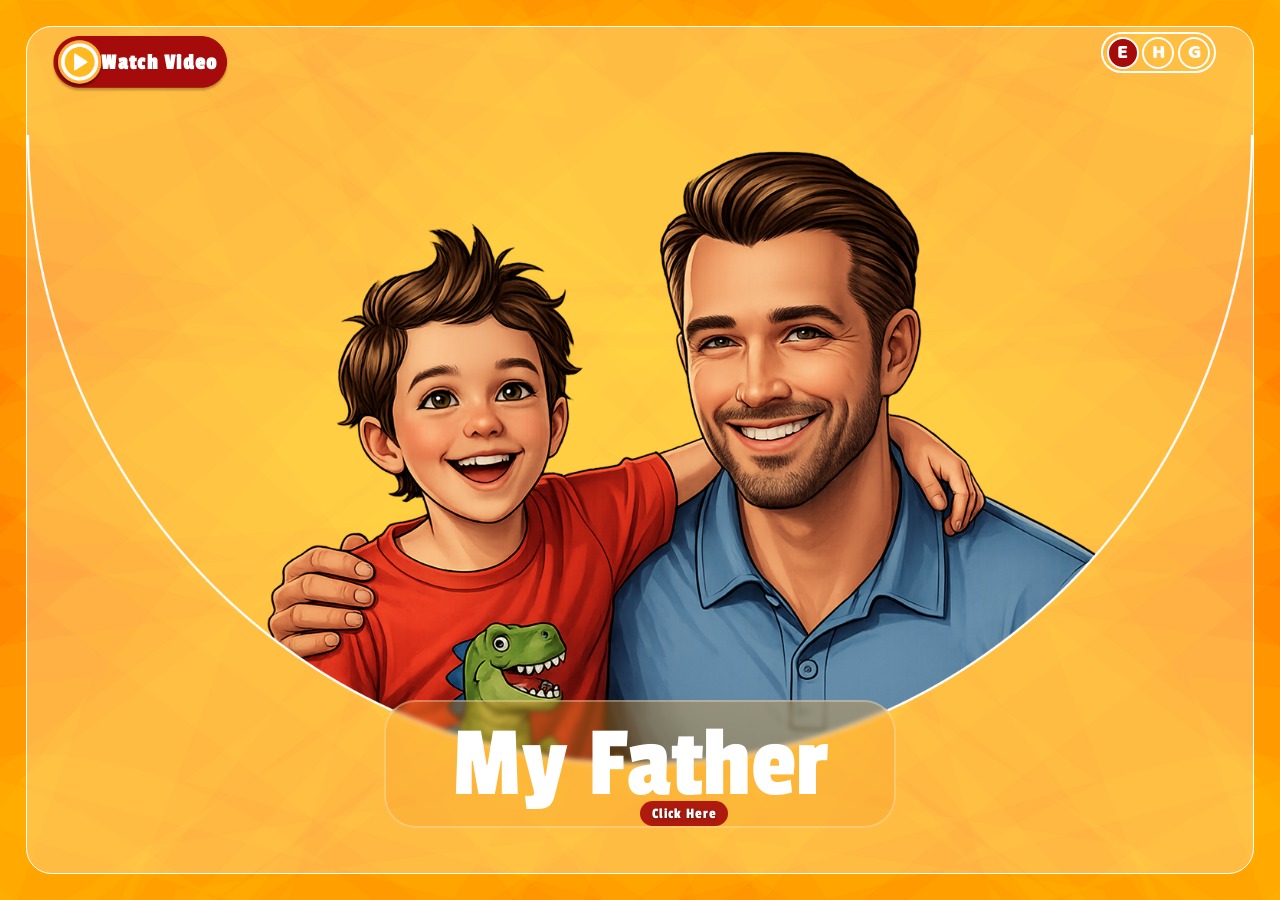
<file: index.html>
<!doctype html>
<html lang="en">

<head>
  <meta charset="UTF-8" />
  <meta name="viewport" content="width=device-width, initial-scale=1.0" />
  <title data-lang-key="title"></title>

  <link rel="stylesheet" href="./assets/css/style.css" />

  <link rel="stylesheet" href="./assets/fontawesome/css/fontawesome.min.css" />
  <link rel="stylesheet" href="./assets/fontawesome/css/solid.min.css" />

  <style>
    body {
      overflow: hidden;
    }

    .page-content {
      width: 100%;
      height: 100%;
      transition:
        filter 0.4s ease,
        transform 0.4s ease;
    }

    body.video-open .page-content {
      filter: blur(0.45vw);
      pointer-events: none;
      user-select: none;
    }

    .video-btn {
      position: fixed;
      top: 2.5vw;
      left: 4%;
      z-index: 1000;
    }

    .start-video-btn {
      border: none;
      background-color: transparent;
      background-image: url("./assets/images/watch.png");
      background-position: center;
      background-repeat: no-repeat;
      background-size: contain;
      display: flex;
      align-items: center;
      justify-content: space-between;
      cursor: pointer;
      width: 14vw;
      height: 5vw;
      transition:
        transform 0.25s ease,
        background 0.25s ease,
        box-shadow 0.25s ease;
    }

    .start-video-btn:active {
      transform: scale(0.98);
    }



    .play-icon i,
    .close-video-btn i,
    .video-center-play i,
    .control-btn i {
      display: flex;
      align-items: center;
      justify-content: center;
      text-align: center;
      flex: 0 0 auto;
    }


    .close-video-btn i {
      width: 1.8vw;
      min-width: 1.8vw;
      max-width: 1.8vw;
    }

    .video-center-play i {
      width: 2.2vw;
      min-width: 2.2vw;
      max-width: 2.2vw;
    }

    .control-btn i {
      width: 1.4vw;
      min-width: 1.4vw;
      max-width: 1.4vw;
    }

    .start-text {
      font-size: 1.7vw;
      font-weight: 900;
      letter-spacing: 0.1vw;
      color: #ffffff;
      line-height: 1;
      font-family: "PassionOneRegular";
      text-align: end;
      width: 100%;
      padding-right: 01vw;
    }

    body[data-lang="hi"] .start-text {
      font-size: 1.5vw !important;
    }

    body[data-lang="gu"] .start-text {
      font-size: 1.5vw !important;
    }


    .video-popup {
      position: fixed;
      inset: 0;
      z-index: 99999;
      display: flex;
      align-items: center;
      justify-content: center;
      background: rgba(0, 0, 0, 0.38);
      opacity: 0;
      visibility: hidden;
      pointer-events: none;
      transition:
        opacity 0.35s ease,
        visibility 0.35s ease;
    }

    .video-popup.active {
      opacity: 1;
      visibility: visible;
      pointer-events: auto;
    }

    .video-box {
      position: relative;
      width: 68vw;
      aspect-ratio: 16 / 9;
      border-radius: 2vw;
      background: #faa12c56;
      padding: 0.75vw;
      border: 0.25vw solid white;
      box-shadow: 0 1vw 3vw rgba(0, 0, 0, 0.45);
      transform: scale(0.82);
      opacity: 0;
      transition:
        transform 0.4s cubic-bezier(0.22, 1, 0.36, 1),
        opacity 0.35s ease;
      backdrop-filter: blur(0.5vw);
      -webkit-backdrop-filter: blur(0.5vw);
    }

    .video-popup.active .video-box {
      transform: scale(1);
      opacity: 1;
    }

    .popup-video-frame {
      position: relative;
      width: 100%;
      height: 100%;
      border-radius: 1.4vw;
      overflow: hidden;
      background: #000;
      border: 0.18vw solid #a60b0b;
    }

    .popup-video {
      width: 100%;
      height: 100%;
      display: block;
      object-fit: cover;
      background: #000;
    }

    .close-video-btn {
      position: absolute;
      top: -1.35vw;
      right: -1.35vw;
      width: 3.4vw;
      height: 3.4vw;
      border: none;
      border-radius: 50%;
      background: #ffffff;
      color: #a60b0b;
      font-size: 1.8vw;
      display: flex;
      align-items: center;
      justify-content: center;
      cursor: pointer;
      z-index: 10;
      box-shadow: 0 0.35vw 1vw rgba(0, 0, 0, 0.35);
      transition:
        transform 0.25s ease,
        background 0.25s ease,
        color 0.25s ease;
    }

    .close-video-btn:hover {
      transform: rotate(90deg) scale(1.08);
      background: #a60b0b;
      color: #ffffff;
    }

    .custom-controls {
      position: absolute;
      left: 0;
      right: 0;
      bottom: 0;
      z-index: 5;
      padding: 1vw;
      display: flex;
      flex-direction: column;
      gap: 0.75vw;
      background: linear-gradient(to top,
          rgba(166, 11, 11, 0.96),
          rgba(229, 141, 42, 0.62),
          rgba(229, 141, 42, 0));
      opacity: 1;
      transition: opacity 0.25s ease;
    }

    .popup-video-frame.controls-hidden .custom-controls {
      opacity: 0;
      pointer-events: none;
    }

    .progress-wrap {
      width: 100%;
      display: flex;
      align-items: center;
    }

    .video-progress {
      width: 100%;
      appearance: none;
      -webkit-appearance: none;
      height: 0.45vw;
      border-radius: 5vw;
      background: rgba(255, 255, 255, 0.35);
      cursor: pointer;
      overflow: hidden;
      pointer-events: auto;
    }

    .video-progress::-webkit-slider-thumb {
      appearance: none;
      -webkit-appearance: none;
      width: 1vw;
      height: 1vw;
      border-radius: 50%;
      background: #ffffff;
      box-shadow: -70vw 0 0 69.6vw #ffffff;
      cursor: pointer;
    }

    .video-progress::-moz-range-thumb {
      width: 1vw;
      height: 1vw;
      border: none;
      border-radius: 50%;
      background: #ffffff;
      cursor: pointer;
    }

    .video-progress::-moz-range-progress {
      height: 0.45vw;
      border-radius: 5vw;
      background: #ffffff;
    }

    .control-row {
      width: 100%;
      display: flex;
      align-items: center;
      justify-content: space-between;
      gap: 1vw;
    }

    .control-left,
    .control-right {
      display: flex;
      align-items: center;
      gap: 0.8vw;
    }

    .control-btn {
      width: 2.8vw;
      min-width: 2.8vw;
      max-width: 2.8vw;
      height: 2.8vw;
      border: none;
      border-radius: 50%;
      background: rgba(255, 255, 255, 0.24);
      color: #ffffff;
      font-size: 1.2vw;
      display: flex;
      align-items: center;
      justify-content: center;
      cursor: pointer;
      transition:
        background 0.25s ease,
        color 0.25s ease,
        transform 0.25s ease;
    }

    .control-btn:hover {
      background: #ffffff;
      color: #a60b0b;
      transform: scale(1.08);
    }

    .time-text {
      color: #ffffff;
      font-size: 1.05vw;
      font-weight: 700;
      font-family: Arial, sans-serif;
      letter-spacing: 0.05vw;
      min-width: 8vw;
    }

    .volume-range {
      width: 7vw;
      appearance: none;
      -webkit-appearance: none;
      height: 0.4vw;
      border-radius: 5vw;
      background: rgba(255, 255, 255, 0.35);
      cursor: pointer;
    }

    .volume-range::-webkit-slider-thumb {
      appearance: none;
      -webkit-appearance: none;
      width: 0.9vw;
      height: 0.9vw;
      border-radius: 50%;
      background: #ffffff;
      cursor: pointer;
    }

    .volume-range::-moz-range-thumb {
      width: 0.9vw;
      height: 0.9vw;
      border: none;
      border-radius: 50%;
      background: #ffffff;
      cursor: pointer;
    }

    .video-center-play {
      position: absolute;
      left: 50%;
      top: 50%;
      width: 6vw;
      min-width: 6vw;
      max-width: 6vw;
      height: 6vw;
      border: 0.22vw solid rgba(255, 255, 255, 0.85);
      border-radius: 50%;
      background: rgba(166, 11, 11, 0.5);
      color: #ffffff;
      font-size: 2.2vw;
      display: flex;
      align-items: center;
      justify-content: center;
      cursor: pointer;
      transform: translate(-50%, -50%) scale(1);
      z-index: 4;
      transition:
        opacity 0.25s ease,
        transform 0.25s ease,
        background 0.25s ease;
    }

    .video-center-play.hide {
      opacity: 0;
      pointer-events: none;
      transform: translate(-50%, -50%) scale(0.8);
    }

    .video-center-play:hover {
      background: rgba(229, 141, 42, 0.82);
      transform: translate(-50%, -50%) scale(1.08);
    }

    .video-box:fullscreen {
      width: 100%;
      height: 100%;
      border-radius: 0;
      padding: 0;
      background: #000;
    }

    .video-box:fullscreen .popup-video-frame {
      border-radius: 0;
      border: none;
    }

    .video-box:fullscreen .close-video-btn {
      top: 1.5vw;
      right: 1.5vw;
    }

    .page-title {
      position: fixed;
      bottom: 8%;
      left: 50%;

      width: 40vw;
      height: 10vw;

      display: flex;
      justify-content: center;
      align-items: center;
      text-align: center;

      z-index: 10000;

      background: #faa12c56;
      border: 0.2vw solid rgba(255, 255, 255, 0.28);
      border-radius: 2.5vw;

      backdrop-filter: blur(0.2vw);
      -webkit-backdrop-filter: blur(0.5vw);
      text-decoration: none;

      transition: background 0.3s ease-in;

    }

    .page-title::after {
      content: "Click Here";
      position: absolute;
      left: 50%;
      bottom: 0vw;
      font-family: "PassionOneRegular";
      font-size: 1.2vw;
      color: #ffffff;
      letter-spacing: 0.08vw;
      white-space: nowrap;
      background: rgba(166, 11, 11, 0.9);
      padding: 0.3vw 0.9vw;
      border-radius: 2vw;
      text-shadow: 0 0.1vw 0.3vw rgba(0, 0, 0, 0.4);
      animation: clickHint 1.5s ease-in-out infinite;
    }

    @keyframes clickHint {

      0%,
      100% {
        transform: translate(-50%, 0);
        opacity: 0.8;
      }

      50% {
        transform: translate(-50%, -0.4vw);
        opacity: 1;
      }
    }
  </style>
</head>

<body>
  <div class="page-content">
    <div class="video-btn">
      <button class="start-video-btn" type="button">
        <span class="start-text" data-lang-key="watch">START</span>
      </button>
    </div>

    <!-- nav-container -->
    <div class="language-container">
      <div class="english active">E</div>
      <div class="hindi">H</div>
      <div class="gujrati">G</div>
    </div>

    <main>
      <div class="hero-img">
        <img src="./assets/images/hero-img.png" alt="" />
      </div>

      <a class="page-title" href="topics.html">
        <span data-lang-key="title"></span>
      </a>
    </main>
  </div>

  <div class="video-popup">
    <div class="video-box">
      <button class="close-video-btn" type="button">
        <i class="fa-solid fa-xmark"></i>
      </button>

      <div class="popup-video-frame">
        <video class="popup-video" src="./assets/videos/Mere-Hero-Pappa-Hai-V2.webm" preload="none"
          controlsList="nodownload noplaybackrate" disablePictureInPicture></video>

        <button class="video-center-play" type="button">
          <i class="fa-solid fa-play"></i>
        </button>

        <div class="custom-controls">
          <div class="progress-wrap">
            <input class="video-progress" type="range" min="0" max="100" value="0" step="0.1" />
          </div>

          <div class="control-row">
            <div class="control-left">
              <button class="control-btn play-pause-btn" type="button">
                <i class="fa-solid fa-play"></i>
              </button>

              <div class="time-text">
                <span class="current-time">0:00</span>
                /
                <span class="total-time">0:00</span>
              </div>
            </div>

            <div class="control-right">
              <button class="control-btn mute-btn" type="button">
                <i class="fa-solid fa-volume-high"></i>
              </button>

              <input class="volume-range" type="range" min="0" max="1" step="0.01" value="1" />

              <button class="control-btn fullscreen-btn" type="button">
                <i class="fa-solid fa-expand"></i>
              </button>
            </div>
          </div>
        </div>
      </div>
    </div>
  </div>

  <script src="./assets/js/data.js"></script>
  <script src="./assets/js/app.js"></script>


  <script>
    window.addEventListener("load", function () {
      document.body.classList.add("page-loaded");
    });

    // click sound effects
    const videoPlayClickSound = new Audio("./assets/audio/5.mp3");
    const pageTitleClickSound = new Audio("./assets/audio/2.mp3");

    function playClickSound(audio) {
      audio.currentTime = 0;
      audio.play().catch(function (err) {
        console.error("Error playing click sound:", err);
      });
    }

    const startVideoBtn = document.querySelector(".start-video-btn");
    const videoPopup = document.querySelector(".video-popup");
    const videoBox = document.querySelector(".video-box");
    const closeVideoBtn = document.querySelector(".close-video-btn");
    const popupVideo = document.querySelector(".popup-video");
    const popupVideoFrame = document.querySelector(".popup-video-frame");

    const centerPlayBtn = document.querySelector(".video-center-play");
    const playPauseBtn = document.querySelector(".play-pause-btn");
    const playPauseIcon = playPauseBtn.querySelector("i");
    const centerPlayIcon = centerPlayBtn.querySelector("i");

    const videoProgress = document.querySelector(".video-progress");
    const currentTimeText = document.querySelector(".current-time");
    const totalTimeText = document.querySelector(".total-time");

    const muteBtn = document.querySelector(".mute-btn");
    const muteIcon = muteBtn.querySelector("i");
    const volumeRange = document.querySelector(".volume-range");

    const fullscreenBtn = document.querySelector(".fullscreen-btn");
    const fullscreenIcon = fullscreenBtn.querySelector("i");

    const pageTitleLink = document.querySelector(".page-title");

    let controlsTimer;
    let lastVolume = 1;
    let savedVideoTime = 0;
    let isProgressDragging = false;

    function formatTime(time) {
      if (!time || isNaN(time)) return "0:00";

      const minutes = Math.floor(time / 60);
      const seconds = Math.floor(time % 60);

      return `${minutes}:${seconds < 10 ? "0" : ""}${seconds}`;
    }

    function updatePlayIcons() {
      if (popupVideo.paused) {
        playPauseIcon.className = "fa-solid fa-play";
        centerPlayIcon.className = "fa-solid fa-play";
        centerPlayBtn.classList.remove("hide");
      } else {
        playPauseIcon.className = "fa-solid fa-pause";
        centerPlayIcon.className = "fa-solid fa-pause";
        centerPlayBtn.classList.add("hide");
      }
    }

    function updateProgress() {
      if (!popupVideo.duration) return;

      savedVideoTime = popupVideo.currentTime;

      if (!isProgressDragging) {
        const progressValue =
          (popupVideo.currentTime / popupVideo.duration) * 100;

        videoProgress.value = progressValue;
      }

      currentTimeText.textContent = formatTime(popupVideo.currentTime);
      totalTimeText.textContent = formatTime(popupVideo.duration);
    }

    // Free scrubbing: user can drag forward or backward anywhere on the bar
    function handleProgressInput() {
      if (!popupVideo.duration) return;

      isProgressDragging = true;

      const selectedTime =
        (Number(videoProgress.value) / 100) * popupVideo.duration;

      currentTimeText.textContent = formatTime(selectedTime);
    }

    function handleProgressChange() {
      if (!popupVideo.duration) return;

      const selectedTime =
        (Number(videoProgress.value) / 100) * popupVideo.duration;

      popupVideo.currentTime = selectedTime;
      savedVideoTime = selectedTime;

      isProgressDragging = false;
      updateProgress();
    }

    function updateMuteIcon() {
      if (popupVideo.muted || popupVideo.volume === 0) {
        muteIcon.className = "fa-solid fa-volume-xmark";
      } else if (popupVideo.volume < 0.5) {
        muteIcon.className = "fa-solid fa-volume-low";
      } else {
        muteIcon.className = "fa-solid fa-volume-high";
      }
    }

    function togglePlay() {
      if (!popupVideo) return;

      if (popupVideo.paused) {
        popupVideo.play().catch(function () { });
      } else {
        popupVideo.pause();
      }
    }

    function openVideoPopup() {
      if (!videoPopup || !popupVideo) return;

      document.body.classList.add("video-open");
      videoPopup.classList.add("active");

      popupVideo.volume = Number(volumeRange.value);
      popupVideo.muted = false;

      if (savedVideoTime > 0) {
        popupVideo.currentTime = savedVideoTime;
      }

      updateMuteIcon();
      updatePlayIcons();
      updateProgress();

      setTimeout(function () {
        popupVideo.play().catch(function () { });
      }, 250);
    }

    function closeVideoPopup() {
      if (!videoPopup || !popupVideo) return;

      savedVideoTime = popupVideo.currentTime;

      popupVideo.pause();

      videoPopup.classList.remove("active");
      document.body.classList.remove("video-open");

      if (document.fullscreenElement) {
        document.exitFullscreen().catch(function () { });
      }

      updatePlayIcons();
    }

    function toggleMute() {
      if (popupVideo.muted || popupVideo.volume === 0) {
        popupVideo.muted = false;
        popupVideo.volume = lastVolume || 1;
        volumeRange.value = popupVideo.volume;
      } else {
        lastVolume = popupVideo.volume;
        popupVideo.muted = true;
        volumeRange.value = 0;
      }

      updateMuteIcon();
    }

    function changeVolume() {
      const volumeValue = Number(volumeRange.value);

      popupVideo.volume = volumeValue;
      popupVideo.muted = volumeValue === 0;

      if (volumeValue > 0) {
        lastVolume = volumeValue;
      }

      updateMuteIcon();
    }

    function toggleFullscreen() {
      if (!document.fullscreenElement) {
        videoBox.requestFullscreen().catch(function () { });
      } else {
        document.exitFullscreen().catch(function () { });
      }
    }

    function updateFullscreenIcon() {
      if (document.fullscreenElement) {
        fullscreenIcon.className = "fa-solid fa-compress";
      } else {
        fullscreenIcon.className = "fa-solid fa-expand";
      }
    }

    function showControlsTemporarily() {
      popupVideoFrame.classList.remove("controls-hidden");

      clearTimeout(controlsTimer);

      if (!popupVideo.paused) {
        controlsTimer = setTimeout(function () {
          popupVideoFrame.classList.add("controls-hidden");
        }, 2200);
      }
    }

    if (startVideoBtn) {
      startVideoBtn.addEventListener("click", function () {
        playClickSound(videoPlayClickSound);
        openVideoPopup();
      });
    }

    if (closeVideoBtn) {
      closeVideoBtn.addEventListener("click", closeVideoPopup);
    }

    if (videoPopup) {
      videoPopup.addEventListener("click", function (e) {
        if (e.target === videoPopup) {
          closeVideoPopup();
        }
      });
    }

    if (popupVideo) {
      popupVideo.addEventListener("click", togglePlay);
      popupVideo.addEventListener("play", updatePlayIcons);
      popupVideo.addEventListener("pause", updatePlayIcons);
      popupVideo.addEventListener("timeupdate", updateProgress);
      popupVideo.addEventListener("loadedmetadata", updateProgress);

      popupVideo.addEventListener("ended", function () {
        savedVideoTime = 0;
        videoProgress.value = 0;
        currentTimeText.textContent = "0:00";
        updatePlayIcons();
      });

      popupVideo.addEventListener("contextmenu", function (e) {
        e.preventDefault();
      });
    }

    if (videoProgress) {
      videoProgress.addEventListener("input", handleProgressInput);
      videoProgress.addEventListener("change", handleProgressChange);

      videoProgress.addEventListener("mousedown", function () {
        isProgressDragging = true;
      });

      videoProgress.addEventListener("mouseup", handleProgressChange);

      videoProgress.addEventListener("touchstart", function () {
        isProgressDragging = true;
      });

      videoProgress.addEventListener("touchend", handleProgressChange);
    }

    if (centerPlayBtn) {
      centerPlayBtn.addEventListener("click", togglePlay);
    }

    if (playPauseBtn) {
      playPauseBtn.addEventListener("click", togglePlay);
    }

    if (muteBtn) {
      muteBtn.addEventListener("click", toggleMute);
    }

    if (volumeRange) {
      volumeRange.addEventListener("input", changeVolume);
    }

    if (fullscreenBtn) {
      fullscreenBtn.addEventListener("click", toggleFullscreen);
    }

    if (popupVideoFrame) {
      popupVideoFrame.addEventListener("mousemove", showControlsTemporarily);
      popupVideoFrame.addEventListener("click", showControlsTemporarily);
    }

    if (pageTitleLink) {
      pageTitleLink.addEventListener("click", function (e) {
        e.preventDefault();

        const destination = pageTitleLink.getAttribute("href");

        playClickSound(pageTitleClickSound);

        setTimeout(function () {
          window.location.href = destination;
        }, 1000);
      });
    }

    document.addEventListener("fullscreenchange", updateFullscreenIcon);

    document.addEventListener("keydown", function (e) {
      if (!videoPopup.classList.contains("active")) return;

      if (e.key === "Escape") {
        closeVideoPopup();
      }

      if (e.code === "Space") {
        e.preventDefault();
        togglePlay();
      }

      if (e.key.toLowerCase() === "m") {
        toggleMute();
      }

      if (e.key.toLowerCase() === "f") {
        toggleFullscreen();
      }
    });
  </script>
</body>

</html>
</file>
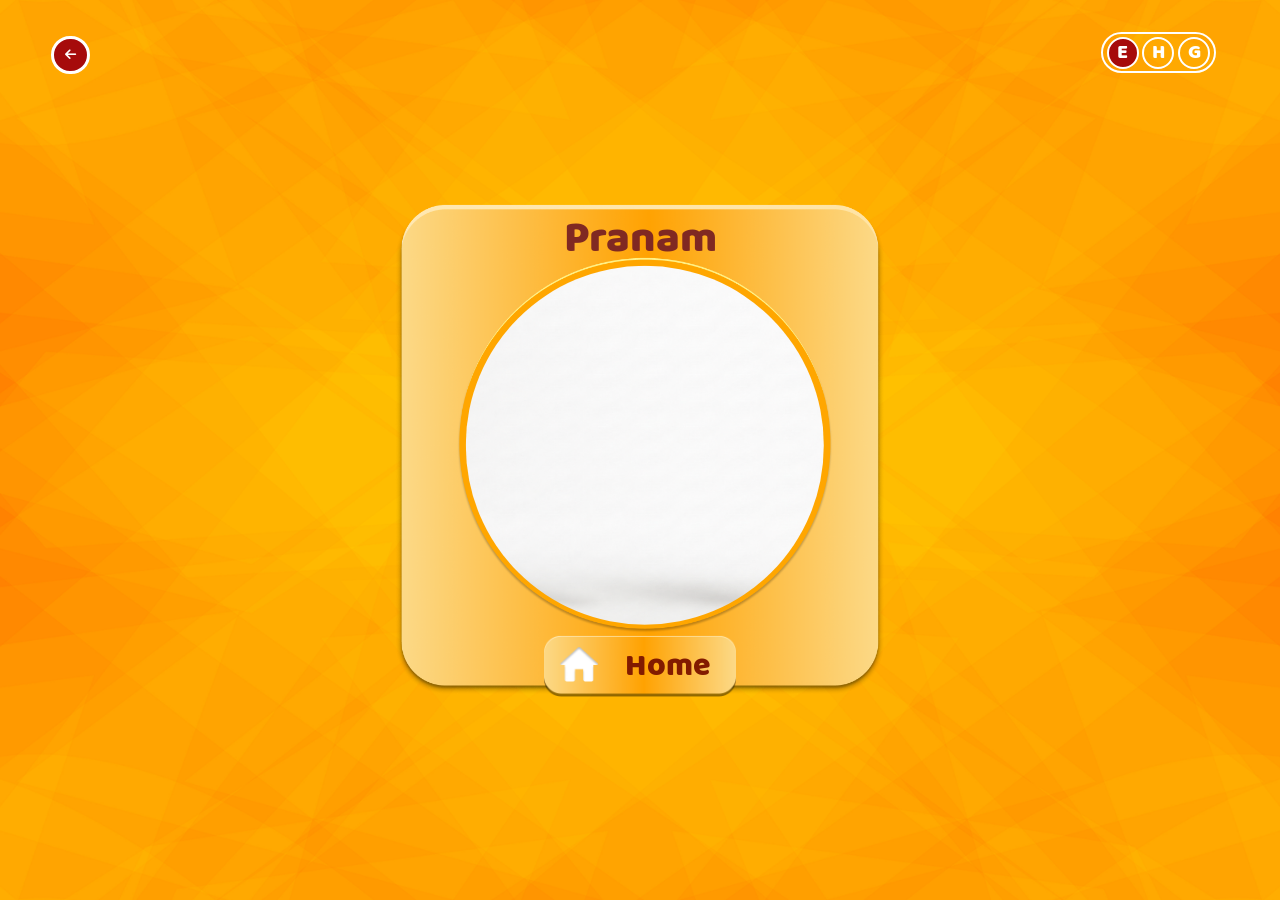
<file: pranam.html>
<!doctype html>
<html lang="en">

<head>
  <meta charset="UTF-8" />
  <meta name="viewport" content="width=device-width, initial-scale=1.0" />
  <title data-lang-key="pranam"></title>
  <link rel="stylesheet" href="./assets/fontawesome/css/fontawesome.min.css" />
  <link rel="stylesheet" href="./assets/fontawesome/css/solid.min.css" />
  <link rel="stylesheet" href="./assets/css/style.css" />
</head>

<body>
  <a href="topic-3.html" class="back-btn">
    <i class="fa-solid fa-arrow-left"></i>
  </a>
  <div class="language-container">
    <div class="english active">E</div>
    <div class="hindi">H</div>
    <div class="gujrati">G</div>
  </div>
  <div class="pranam-container">
    <div class="pranam-img">
      <div class="pranam-video">
        <video src="./assets/videos/pranam.mp4" autoplay muted preload="auto"></video>
      </div>
      <span data-lang-key="pranam"></span>
      <img src="./assets/images/pranam-img.png" alt="" />
    </div>
    <a href="index.html" class="home-btn-1">
      <span data-lang-key="home"></span>
      <img src="./assets/images/home-btn-1.png" alt="" />
    </a>
  </div>
  <script src="./assets/js/data.js"></script>
  <script src="./assets/js/app.js"></script>
  <script>
    // click sound effects
    const backBtnClickSound = new Audio("./assets/audio/pop.mp3");
    const homeBtn1ClickSound = new Audio("./assets/audio/2.mp3");

    function playClickSound(audio) {
      audio.currentTime = 0;
      audio.play().catch(function (err) {
        console.error("Error playing click sound:", err);
      });
    }

    function navigateWithSound(link, audio, delay) {
      link.addEventListener("click", function (e) {
        e.preventDefault();

        const destination = link.getAttribute("href");

        playClickSound(audio);

        setTimeout(function () {
          window.location.href = destination;
        }, delay);
      });
    }

    // play pranam.mp3 once on page load only
    window.addEventListener("DOMContentLoaded", function () {
      const pranamAudio = new Audio("./assets/audio/pranam.mp3");
      pranamAudio.play().catch(function (err) {
        console.error("Error playing pranam audio:", err);
      });
    });

    const backBtn = document.querySelector(".back-btn");
    const homeBtn1 = document.querySelector(".home-btn-1");

    if (backBtn) {
      navigateWithSound(backBtn, backBtnClickSound, 1000);
    }

    if (homeBtn1) {
      navigateWithSound(homeBtn1, homeBtn1ClickSound, 1000);
    }
  </script>
</body>

</html>
</file>
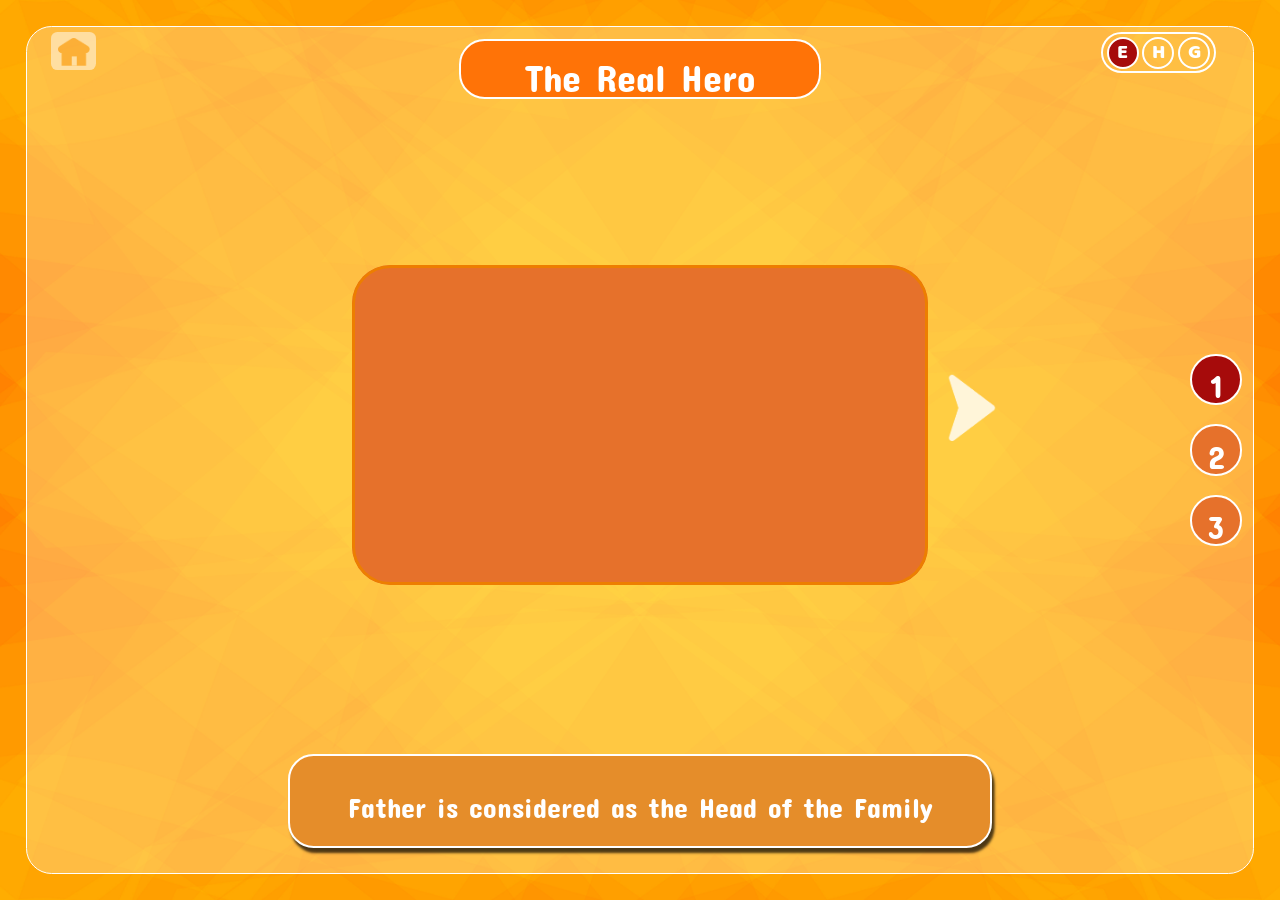
<file: topic-1.html>
<!doctype html>
<html lang="en">

<head>
  <meta charset="UTF-8" />
  <meta name="viewport" content="width=device-width, initial-scale=1.0" />
  <title data-lang-key="title-1"></title>

  <link rel="stylesheet" href="./assets/css/style.css" />
  <link rel="stylesheet" href="./assets/css/swiper-bundle.min.css" />

  <style>
    .hero-img {
      position: absolute;
      width: 45vw;
      height: 25vw;
      display: flex;
      justify-content: center;
      align-content: center;
      margin: 0 auto;
      top: 47%;
      left: 50%;
      transform: translate(-50%, -50%);
      overflow: hidden;
      isolation: isolate;
      background-color: #e6712b;
      border-radius: 3vw;
    }

    .hero-swiper .swiper-slide {
      display: flex;
      justify-content: center;
      align-items: center;
    }

    .hero-video {
      width: 100%;
      height: 100%;
      object-fit: cover;
      display: block;
      border: 0.3vw solid #ED7E00;
    }

    video {
      height: 100%;
      width: 100%;
      object-fit: cover;
      ;
      border-radius: 3vw;
    }

    main {
      display: flex;
      flex-direction: column;
    }

    .title {
      position: absolute;
      top: 1vw;
      left: 50%;
      transform: translateX(-50%);
      font-family: "ConcertOne";
      background-color: #FF7307;
      font-size: 3vw;
      color: white;
      padding: 1vw 5vw;
      border-radius: 2vw;
      border: 0.2vw solid white;
    }
  </style>
</head>

<body>
  <a class="home-button home-btn" href="topics.html" aria-label="Home">
    <img src="./assets/images/home-btn.png" alt="Home" />
  </a>

  <div class="language-container">
    <div class="english active">E</div>
    <div class="hindi">H</div>
    <div class="gujrati">G</div>
  </div>

  <main>
    <div class="title" data-lang-key="title-1"></div>
    <div class="swiper-container">
      <button class="hero-nav hero-prev" type="button">
        <img src="./assets/images/prev-btn.png" alt="Previous" />
      </button>

      <div class="hero-img">
        <div class="swiper hero-swiper">
          <div class="swiper-wrapper">
            <div class="swiper-slide">
              <video class="hero-video" autoplay muted loop playsinline preload="auto">
                <source src="./assets/videos/1-1.mp4" type="video/mp4" />
              </video>
            </div>

            <div class="swiper-slide">
              <video class="hero-video" muted loop playsinline preload="none">
                <source src="./assets/videos/1-2.mp4" type="video/mp4" />
              </video>
            </div>
          </div>
        </div>
      </div>


      <div class="hero-bottom-content">


        <div class="swiper hero-caption">
          <div class="swiper-wrapper">
            <div class="swiper-slide">
              <div data-lang-key="slide-1.1"></div>
            </div>

            <div class="swiper-slide">
              <div data-lang-key="slide-1.2"></div>
            </div>
          </div>
        </div>


      </div>
      <button class="hero-nav hero-next" type="button">
        <img src="./assets/images/next-btn.png" alt="Next" />
      </button>
    </div>
  </main>
  <div class="pages">
    <a class="page page-1 active" href="topic-1.html" data-lang-key="num-1"></a>
    <a class="page page-2" href="topic-2.html" data-lang-key="num-2"></a>
    <a class="page page-3" href="topic-3.html" data-lang-key="num-3"></a>
  </div>
  <script src="./assets/js/swiper-bundle.min.js"></script>
  <script src="./assets/js/data.js"></script>
  <script src="./assets/js/app.js"></script>
  <script>
    // click sound effects
    const homeBtnClickSound = new Audio("./assets/audio/pop.mp3");
    const pageClickSound = new Audio("./assets/audio/11.mp3");
    const swipeClickSound = new Audio("./assets/audio/swipe.mp3");

    function playClickSound(audio) {
      audio.currentTime = 0;
      audio.play().catch(function (err) {
        console.error("Error playing click sound:", err);
      });
    }

    function navigateWithSound(link, audio, delay) {
      link.addEventListener("click", function (e) {
        e.preventDefault();

        const destination = link.getAttribute("href");

        playClickSound(audio);

        setTimeout(function () {
          window.location.href = destination;
        }, delay);
      });
    }

    const prevBtn = document.querySelector(".hero-prev");
    const nextBtn = document.querySelector(".hero-next");

    const textSwiper = new Swiper(".hero-caption", {
      slidesPerView: 1,
      allowTouchMove: false,
      speed: 800,
      effect: "fade",
      fadeEffect: {
        crossFade: true,
      },
    });

    function handleVideos(swiper) {
      const videos = document.querySelectorAll(".hero-video");

      videos.forEach((video, index) => {
        if (index === swiper.activeIndex) {
          video.preload = "auto";
          video.currentTime = 0;
          video.play().catch(() => { });
        } else {
          video.pause();
          video.preload = "none";
        }
      });
    }

    function updateNavButtons(swiper) {
      const prevImg = prevBtn?.querySelector("img");
      const nextImg = nextBtn?.querySelector("img");

      if (swiper.isBeginning) {
        if (prevImg) prevImg.style.visibility = "hidden";
        prevBtn.style.pointerEvents = "none";
      } else {
        if (prevImg) prevImg.style.visibility = "visible";
        prevBtn.style.pointerEvents = "auto";
      }

      if (swiper.isEnd) {
        if (nextImg) nextImg.style.visibility = "hidden";
        nextBtn.style.pointerEvents = "none";
      } else {
        if (nextImg) nextImg.style.visibility = "visible";
        nextBtn.style.pointerEvents = "auto";
      }
    }

    const heroSwiper = new Swiper(".hero-swiper", {
      slidesPerView: 1,
      loop: false,
      speed: 800,
      effect: "fade",
      fadeEffect: {
        crossFade: true,
      },
      navigation: {
        nextEl: ".hero-next",
        prevEl: ".hero-prev",
      },
      controller: {
        control: textSwiper,
      },
      on: {
        init: function () {
          handleVideos(this);
          updateNavButtons(this);
        },
        slideChange: function () {
          handleVideos(this);
          updateNavButtons(this);
        },
      },
    });

    textSwiper.controller.control = heroSwiper;

    document.addEventListener("DOMContentLoaded", () => {
      updateNavButtons(heroSwiper);
    });

    // home button click sound (navigates to index.html)
    const homeBtn = document.querySelector(".home-btn");
    if (homeBtn) {
      navigateWithSound(homeBtn, homeBtnClickSound, 1000);
    }

    // page link click sound (navigates to topic-X.html)
    const pageLinks = document.querySelectorAll(".pages .page");
    pageLinks.forEach(function (link) {
      navigateWithSound(link, pageClickSound, 1000);
    });

    // hero prev/next navigation click sound (no navigation, just swiper control)
    if (prevBtn) {
      prevBtn.addEventListener("click", function () {
        playClickSound(swipeClickSound);
      });
    }

    if (nextBtn) {
      nextBtn.addEventListener("click", function () {
        playClickSound(swipeClickSound);
      });
    }
  </script>
</body>

</html>
</file>
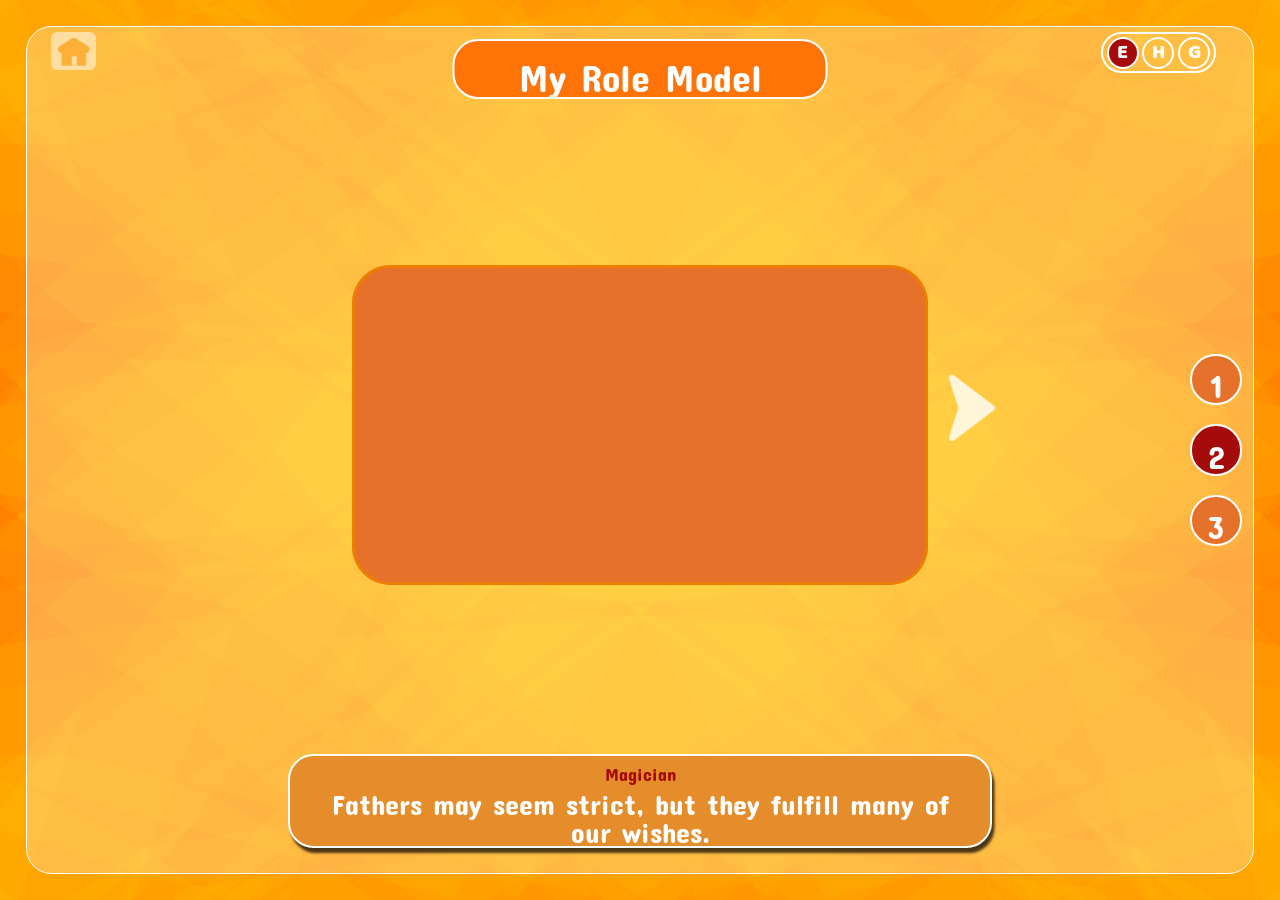
<file: topic-2.html>
<!doctype html>
<html lang="en">

<head>
  <meta charset="UTF-8" />
  <meta name="viewport" content="width=device-width, initial-scale=1.0" />
  <title data-lang-key="title-2"></title>

  <link rel="stylesheet" href="./assets/css/style.css" />
  <link rel="stylesheet" href="./assets/css/swiper-bundle.min.css" />

  <style>
    .hero-img {
      position: absolute;
      width: 45vw;
      height: 25vw;
      display: flex;
      justify-content: center;
      align-content: center;
      margin: 0 auto;
      top: 47%;
      left: 50%;
      transform: translate(-50%, -50%);
      overflow: hidden;
      isolation: isolate;
      background-color: #e6712b;
      border-radius: 3vw;
    }

    .hero-swiper .swiper-slide {
      display: flex;
      justify-content: center;
      align-items: center;
    }

    .hero-video {
      width: 100%;
      height: 100%;
      object-fit: cover;
      display: block;
      border: 0.3vw solid #ED7E00;
    }

    video {
      height: 100%;
      width: 100%;
      object-fit: cover;
      border-radius: 3vw;
    }

    main {
      display: flex;
      flex-direction: column;
    }

    .title {
      position: absolute;
      top: 1vw;
      left: 50%;
      transform: translateX(-50%);
      font-family: "ConcertOne";
      background-color: #FF7307;
      font-size: 3vw;
      color: white;
      padding: 1vw 5vw;
      border-radius: 2vw;
      border: 0.2vw solid white;
    }
  </style>
</head>

<body>
  <a class="home-button home-btn" href="topics.html" aria-label="Home">
    <img src="./assets/images/home-btn.png" alt="Home" />
  </a>

  <div class="language-container">
    <div class="english active">E</div>
    <div class="hindi">H</div>
    <div class="gujrati">G</div>
  </div>

  <main>
    <div class="title" data-lang-key="title-2"></div>
    <div class="swiper-container">
      <button class="hero-nav hero-prev" type="button">
        <img src="./assets/images/prev-btn.png" alt="Previous" />
      </button>

      <div class="hero-img">
        <div class="swiper hero-swiper">
          <div class="swiper-wrapper">
            <div class="swiper-slide">
              <video class="hero-video" autoplay muted loop playsinline preload="auto">
                <source src="./assets/videos/2-1.mp4" type="video/mp4" />
              </video>
            </div>

            <div class="swiper-slide">
              <video class="hero-video" muted loop playsinline preload="none">
                <source src="./assets/videos/2-2.mp4" type="video/mp4" />
              </video>
            </div>

            <div class="swiper-slide">
              <video class="hero-video" muted loop playsinline preload="none">
                <source src="./assets/videos/2-3.mp4" type="video/mp4" />
              </video>
            </div>

            <div class="swiper-slide">
              <video class="hero-video" muted loop playsinline preload="none">
                <source src="./assets/videos/2-4.mp4" type="video/mp4" />
              </video>
            </div>

            <div class="swiper-slide">
              <video class="hero-video" muted loop playsinline preload="none">
                <source src="./assets/videos/2-5.mp4" type="video/mp4" />
              </video>
            </div>

            <div class="swiper-slide">
              <video class="hero-video" muted loop playsinline preload="none">
                <source src="./assets/videos/2-6.mp4" type="video/mp4" />
              </video>
            </div>

            <div class="swiper-slide">
              <video class="hero-video" muted loop playsinline preload="none">
                <source src="./assets/videos/2-7.mp4" type="video/mp4" />
              </video>
            </div>

            <div class="swiper-slide">
              <video class="hero-video" muted loop playsinline preload="none">
                <source src="./assets/videos/2-8.mp4" type="video/mp4" />
              </video>
            </div>

            <div class="swiper-slide">
              <video class="hero-video" muted loop playsinline preload="none">
                <source src="./assets/videos/2-9.mp4" type="video/mp4" />
              </video>
            </div>

            <div class="swiper-slide">
              <video class="hero-video" muted loop playsinline preload="none">
                <source src="./assets/videos/2-10.mp4" type="video/mp4" />
              </video>
            </div>

            <div class="swiper-slide">
              <video class="hero-video" muted loop playsinline preload="none">
                <source src="./assets/videos/2-11.mp4" type="video/mp4" />
              </video>
            </div>

            <div class="swiper-slide">
              <video class="hero-video" muted loop playsinline preload="none">
                <source src="./assets/videos/2-12.mp4" type="video/mp4" />
              </video>
            </div>

            <div class="swiper-slide">
              <video class="hero-video" muted loop playsinline preload="none">
                <source src="./assets/videos/2-13.mp4" type="video/mp4" />
              </video>
            </div>

            <div class="swiper-slide">
              <video class="hero-video" muted loop playsinline preload="none">
                <source src="./assets/videos/2-14.mp4" type="video/mp4" />
              </video>
            </div>

            <div class="swiper-slide">
              <video class="hero-video" muted loop playsinline preload="none">
                <source src="./assets/videos/2-15.mp4" type="video/mp4" />
              </video>
            </div>

            <div class="swiper-slide">
              <video class="hero-video" muted loop playsinline preload="none">
                <source src="./assets/videos/2-16.mp4" type="video/mp4" />
              </video>
            </div>

            <div class="swiper-slide">
              <video class="hero-video" muted loop playsinline preload="none">
                <source src="./assets/videos/2-17.mp4" type="video/mp4" />
              </video>
            </div>

            <div class="swiper-slide">
              <video class="hero-video" muted loop playsinline preload="none">
                <source src="./assets/videos/2-18.mp4" type="video/mp4" />
              </video>
            </div>


          </div>
        </div>
      </div>

      <div class="hero-bottom-content">
        <div class="swiper hero-caption">
          <div class="swiper-wrapper">
            <div class="swiper-slide">
              <div class="sub-title" data-lang-key="subtitle-2.1"></div>
              <div data-lang-key="slide-2.1"></div>
            </div>

            <div class="swiper-slide">
              <div class="sub-title" data-lang-key="subtitle-2.1"></div>
              <div data-lang-key="slide-2.2"></div>
            </div>

            <div class="swiper-slide">
              <div class="sub-title" data-lang-key="subtitle-2.1"></div>
              <div data-lang-key="slide-2.3"></div>
            </div>

            <div class="swiper-slide">
              <div class="sub-title" data-lang-key="subtitle-2.2"></div>
              <div data-lang-key="slide-2.4"></div>
            </div>

            <div class="swiper-slide">
              <div class="sub-title" data-lang-key="subtitle-2.2"></div>
              <div data-lang-key="slide-2.5"></div>
            </div>

            <div class="swiper-slide">
              <div class="sub-title" data-lang-key="subtitle-2.2"></div>
              <div data-lang-key="slide-2.6"></div>
            </div>

            <div class="swiper-slide">
              <div class="sub-title" data-lang-key="subtitle-2.3"></div>
              <div data-lang-key="slide-2.7"></div>
            </div>

            <div class="swiper-slide">
              <div class="sub-title" data-lang-key="subtitle-2.3"></div>
              <div data-lang-key="slide-2.8"></div>
            </div>

            <div class="swiper-slide">
              <div class="sub-title" data-lang-key="subtitle-2.3"></div>
              <div data-lang-key="slide-2.9"></div>
            </div>

            <div class="swiper-slide">
              <div class="sub-title" data-lang-key="subtitle-2.4"></div>
              <div data-lang-key="slide-2.10"></div>
            </div>

            <div class="swiper-slide">
              <div class="sub-title" data-lang-key="subtitle-2.4"></div>
              <div data-lang-key="slide-2.11"></div>
            </div>

            <div class="swiper-slide">
              <div class="sub-title" data-lang-key="subtitle-2.4"></div>
              <div data-lang-key="slide-2.12"></div>
            </div>



            <div class="swiper-slide">
              <div class="sub-title" data-lang-key="subtitle-2.5"></div>
              <div data-lang-key="slide-2.13"></div>
            </div>

            <div class="swiper-slide">
              <div class="sub-title" data-lang-key="subtitle-2.5"></div>
              <div data-lang-key="slide-2.14"></div>
            </div>


            <div class="swiper-slide">
              <div class="sub-title" data-lang-key="subtitle-2.5"></div>
              <div data-lang-key="slide-2.15"></div>
            </div>

            <div class="swiper-slide">
              <div class="sub-title" data-lang-key="subtitle-2.6"></div>
              <div data-lang-key="slide-2.16"></div>
            </div>

            <div class="swiper-slide">
              <div class="sub-title" data-lang-key="subtitle-2.6"></div>
              <div data-lang-key="slide-2.17"></div>
            </div>

            <div class="swiper-slide">
              <div class="sub-title" data-lang-key="subtitle-2.6"></div>
              <div data-lang-key="slide-2.18"></div>
            </div>
          </div>
        </div>
      </div>

      <button class="hero-nav hero-next" type="button">
        <img src="./assets/images/next-btn.png" alt="Next" />
      </button>
    </div>
  </main>

  <div class="pages">
    <a class="page page-1" href="topic-1.html" data-lang-key="num-1"></a>
    <a class="page page-2 active" href="topic-2.html" data-lang-key="num-2"></a>
    <a class="page page-3" href="topic-3.html" data-lang-key="num-3"></a>
  </div>

  <script src="./assets/js/swiper-bundle.min.js"></script>
  <script src="./assets/js/data.js"></script>
  <script src="./assets/js/app.js"></script>
  <script>
    // click sound effects
    const homeBtnClickSound = new Audio("./assets/audio/pop.mp3");
    const pageClickSound = new Audio("./assets/audio/11.mp3");
    const swipeClickSound = new Audio("./assets/audio/swipe.mp3");

    function playClickSound(audio) {
      audio.currentTime = 0;
      audio.play().catch(function (err) {
        console.error("Error playing click sound:", err);
      });
    }

    function navigateWithSound(link, audio, delay) {
      link.addEventListener("click", function (e) {
        e.preventDefault();

        const destination = link.getAttribute("href");

        playClickSound(audio);

        setTimeout(function () {
          window.location.href = destination;
        }, delay);
      });
    }

    const prevBtn = document.querySelector(".hero-prev");
    const nextBtn = document.querySelector(".hero-next");

    const textSwiper = new Swiper(".hero-caption", {
      slidesPerView: 1,
      allowTouchMove: false,
      speed: 800,
      effect: "fade",
      fadeEffect: {
        crossFade: true,
      },
    });

    function handleVideos(swiper) {
      const videos = document.querySelectorAll(".hero-video");

      videos.forEach((video, index) => {
        if (index === swiper.activeIndex) {
          video.preload = "auto";
          video.currentTime = 0;
          video.play().catch(() => { });
        } else {
          video.pause();
          video.preload = "none";
        }
      });
    }

    function updateNavButtons(swiper) {
      const prevImg = prevBtn?.querySelector("img");
      const nextImg = nextBtn?.querySelector("img");

      if (swiper.isBeginning) {
        if (prevImg) prevImg.style.visibility = "hidden";
        prevBtn.style.pointerEvents = "none";
      } else {
        if (prevImg) prevImg.style.visibility = "visible";
        prevBtn.style.pointerEvents = "auto";
      }

      if (swiper.isEnd) {
        if (nextImg) nextImg.style.visibility = "hidden";
        nextBtn.style.pointerEvents = "none";
      } else {
        if (nextImg) nextImg.style.visibility = "visible";
        nextBtn.style.pointerEvents = "auto";
      }
    }

    const heroSwiper = new Swiper(".hero-swiper", {
      slidesPerView: 1,
      loop: false,
      speed: 800,
      effect: "fade",
      fadeEffect: {
        crossFade: true,
      },
      navigation: {
        nextEl: ".hero-next",
        prevEl: ".hero-prev",
      },
      controller: {
        control: textSwiper,
      },
      on: {
        init: function () {
          handleVideos(this);
          updateNavButtons(this);
        },
        slideChange: function () {
          handleVideos(this);
          updateNavButtons(this);
        },
      },
    });

    textSwiper.controller.control = heroSwiper;

    document.addEventListener("DOMContentLoaded", () => {
      updateNavButtons(heroSwiper);
    });

    // home button click sound (navigates to topics.html)
    const homeBtn = document.querySelector(".home-btn");
    if (homeBtn) {
      navigateWithSound(homeBtn, homeBtnClickSound, 1000);
    }

    // page link click sound (navigates to topic-X.html)
    const pageLinks = document.querySelectorAll(".pages .page");
    pageLinks.forEach(function (link) {
      navigateWithSound(link, pageClickSound, 1000);
    });

    // hero prev/next navigation click sound (no navigation, just swiper control)
    if (prevBtn) {
      prevBtn.addEventListener("click", function () {
        playClickSound(swipeClickSound);
      });
    }

    if (nextBtn) {
      nextBtn.addEventListener("click", function () {
        playClickSound(swipeClickSound);
      });
    }
  </script>
</body>

</html>
</file>
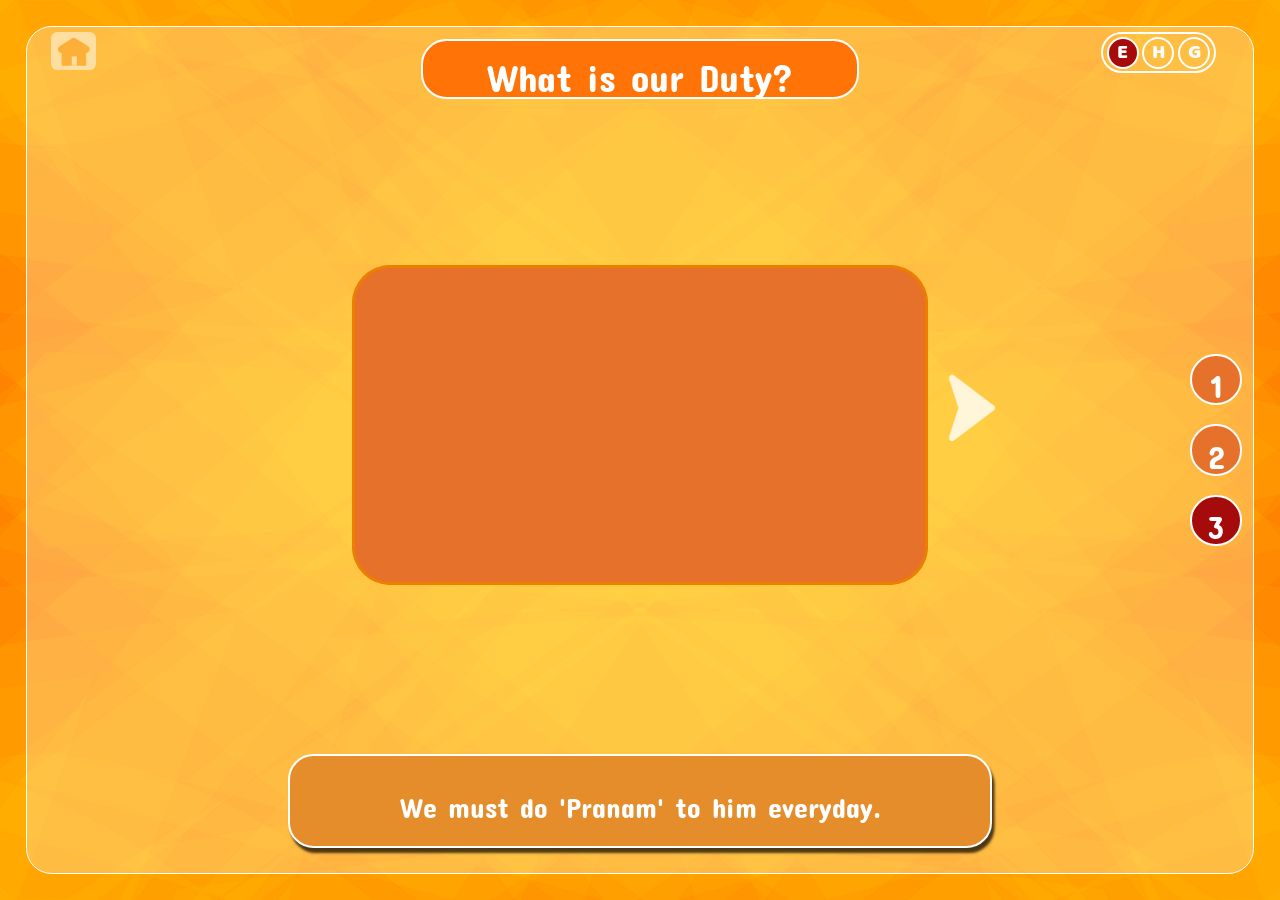
<file: topic-3.html>
<!doctype html>
<html lang="en">

<head>
  <meta charset="UTF-8" />
  <meta name="viewport" content="width=device-width, initial-scale=1.0" />
  <title data-lang-key="title-3"></title>

  <link rel="stylesheet" href="./assets/css/style.css" />
  <link rel="stylesheet" href="./assets/css/swiper-bundle.min.css" />
  <style>
    .hero-img {
      position: absolute;
      width: 45vw;
      height: 25vw;
      display: flex;
      justify-content: center;
      align-content: center;
      margin: 0 auto;
      top: 47%;
      left: 50%;
      transform: translate(-50%, -50%);
      overflow: hidden;
      isolation: isolate;
      background-color: #e6712b;
      border-radius: 3vw;
    }

    .hero-swiper .swiper-slide {
      display: flex;
      justify-content: center;
      align-items: center;
    }

    .hero-video {
      width: 100%;
      height: 100%;
      object-fit: cover;
      display: block;
      border: 0.3vw solid #ED7E00;
    }

    video {
      height: 100%;
      width: 100%;
      object-fit: cover;
      border-radius: 3vw;
    }

    main {
      display: flex;
      flex-direction: column;
    }

    .title {
      position: absolute;
      top: 1vw;
      left: 50%;
      transform: translateX(-50%);
      font-family: "ConcertOne";
      background-color: #FF7307;
      font-size: 3vw;
      color: white;
      padding: 1vw 5vw;
      border-radius: 2vw;
      border: 0.2vw solid white;
    }

    .pranam-link {
      position: absolute;
      display: flex;
      justify-content: center;
      align-items: center;
      right: 3vw;
      bottom: 3vw;
      width: 9vw;
      height: auto;
      text-decoration: none;
      z-index: 9999;
      pointer-events: none;
      cursor: pointer;
      animation: pranamPop 1.2s ease-in-out infinite;
      transform-origin: center;
      opacity: 0;
      visibility: hidden;
      transition: opacity 0.4s ease;
    }

    .pranam-link img {
      position: relative;
      width: 100%;
      display: block;
      object-fit: contain;
    }

    .pranam-link span {
      position: absolute;
      text-decoration: none;
      color: white;
      font-weight: bold;
      font-size: 1.3vw;
      padding-right: 1vw;
      font-family: "BalooRegular";

    }

    @keyframes pranamPop {
      0% {
        transform: scale(1);
      }

      50% {
        transform: scale(1.12);
      }

      100% {
        transform: scale(1);
      }
    }

    .pranam-link.show {
      opacity: 1;
      visibility: visible;
      pointer-events: auto;
    }
  </style>
</head>

<body>

  <a href="pranam.html" class="pranam-link">
    <img src="./assets/images/arowAsset.png" alt="" />
    <span data-lang-key="pranam"></span>
  </a>

  <a class="home-button home-btn" href="topics.html" aria-label="Home">
    <img src="./assets/images/home-btn.png" alt="Home" />
  </a>

  <div class="language-container">
    <div class="english active">E</div>
    <div class="hindi">H</div>
    <div class="gujrati">G</div>
  </div>

  <main>
    <div class="title" data-lang-key="title-3"></div>

    <div class="swiper-container">
      <button class="hero-nav hero-prev" type="button">
        <img src="./assets/images/prev-btn.png" alt="Previous" />
      </button>

      <div class="hero-shadow">
        <div class="hero-img">
          <div class="swiper hero-swiper">
            <div class="swiper-wrapper">
              <div class="swiper-slide">
                <video class="hero-video" autoplay muted loop playsinline preload="auto">
                  <source src="./assets/videos/3-1.mp4" type="video/mp4" />
                </video>
              </div>

              <div class="swiper-slide">
                <video class="hero-video" muted loop playsinline preload="none">
                  <source src="./assets/videos/3-2.mp4" type="video/mp4" />
                </video>
              </div>

              <div class="swiper-slide">
                <video class="hero-video" muted loop playsinline preload="none">
                  <source src="./assets/videos/3-3.mp4" type="video/mp4" />
                </video>
              </div>

              <div class="swiper-slide">
                <video class="hero-video" muted loop playsinline preload="none">
                  <source src="./assets/videos/3-4.mp4" type="video/mp4" />
                </video>
              </div>

              <div class="swiper-slide">
                <video class="hero-video" muted loop playsinline preload="none">
                  <source src="./assets/videos/3-5.mp4" type="video/mp4" />
                </video>
              </div>

              <div class="swiper-slide">
                <video class="hero-video" muted loop playsinline preload="none">
                  <source src="./assets/videos/3-6.mp4" type="video/mp4" />
                </video>
              </div>

              <div class="swiper-slide">
                <video class="hero-video" muted loop playsinline preload="none">
                  <source src="./assets/videos/3-7.mp4" type="video/mp4" />
                </video>
              </div>

              <div class="swiper-slide">
                <video class="hero-video" muted loop playsinline preload="none">
                  <source src="./assets/videos/3-8.mp4" type="video/mp4" />
                </video>
              </div>
            </div>
          </div>
        </div>
      </div>

      <div class="hero-bottom-content">
        <div class="swiper hero-caption">
          <div class="swiper-wrapper">
            <div class="swiper-slide">
              <div data-lang-key="slide-3.1"></div>
            </div>

            <div class="swiper-slide">
              <div data-lang-key="slide-3.2"></div>
            </div>

            <div class="swiper-slide">
              <div data-lang-key="slide-3.3"></div>
            </div>

            <div class="swiper-slide">
              <div data-lang-key="slide-3.4"></div>
            </div>

            <div class="swiper-slide">
              <div data-lang-key="slide-3.5"></div>
            </div>

            <div class="swiper-slide">
              <div data-lang-key="slide-3.6"></div>
            </div>

            <div class="swiper-slide">
              <div data-lang-key="slide-3.7"></div>
            </div>

            <div class="swiper-slide">
              <div data-lang-key="slide-3.8"></div>
            </div>
          </div>
        </div>
      </div>

      <button class="hero-nav hero-next" type="button">
        <img src="./assets/images/next-btn.png" alt="Next" />
      </button>
    </div>
  </main>

  <div class="pages">
    <a class="page page-1" href="topic-1.html" data-lang-key="num-1"></a>
    <a class="page page-2" href="topic-2.html" data-lang-key="num-2"></a>
    <a class="page page-3 active" href="topic-3.html" data-lang-key="num-3"></a>
  </div>

  <script src="./assets/js/swiper-bundle.min.js"></script>
  <script src="./assets/js/data.js"></script>
  <script src="./assets/js/app.js"></script>
  <script>
    // click sound effects
    const homeBtnClickSound = new Audio("./assets/audio/pop.mp3");
    const pageClickSound = new Audio("./assets/audio/11.mp3");
    const swipeClickSound = new Audio("./assets/audio/swipe.mp3");

    function playClickSound(audio) {
      audio.currentTime = 0;
      audio.play().catch(function (err) {
        console.error("Error playing click sound:", err);
      });
    }

    function navigateWithSound(link, audio, delay) {
      link.addEventListener("click", function (e) {
        e.preventDefault();

        const destination = link.getAttribute("href");

        playClickSound(audio);

        setTimeout(function () {
          window.location.href = destination;
        }, delay);
      });
    }

    const prevBtn = document.querySelector(".hero-prev");
    const nextBtn = document.querySelector(".hero-next");

    const textSwiper = new Swiper(".hero-caption", {
      slidesPerView: 1,
      allowTouchMove: false,
      speed: 800,
      effect: "fade",
      fadeEffect: {
        crossFade: true,
      },
    });

    function handleVideos(swiper) {
      const videos = document.querySelectorAll(".hero-video");

      videos.forEach((video, index) => {
        if (index === swiper.activeIndex) {
          video.preload = "auto";
          video.currentTime = 0;
          video.play().catch(() => { });
        } else {
          video.pause();
          video.preload = "none";
        }
      });
    }

    function updateNavButtons(swiper) {
      const prevImg = prevBtn?.querySelector("img");

      if (swiper.isBeginning) {
        if (prevImg) prevImg.style.visibility = "hidden";
        prevBtn.style.pointerEvents = "none";
      } else {
        if (prevImg) prevImg.style.visibility = "visible";
        prevBtn.style.pointerEvents = "auto";
      }

      if (swiper.isEnd) {
        nextBtn.style.visibility = "hidden";
        nextBtn.style.pointerEvents = "none";
      } else {
        nextBtn.style.visibility = "visible";
        nextBtn.style.pointerEvents = "auto";
      }
    }

    function updatePranamLink(swiper) {
      const pranamLink = document.querySelector(".pranam-link");
      if (!pranamLink) return;

      if (swiper.isEnd) {
        pranamLink.classList.add("show");
      } else {
        pranamLink.classList.remove("show");
      }
    }

    const heroSwiper = new Swiper(".hero-swiper", {
      slidesPerView: 1,
      loop: false,
      speed: 800,
      effect: "fade",
      fadeEffect: {
        crossFade: true,
      },
      navigation: {
        nextEl: ".hero-next",
        prevEl: ".hero-prev",
      },
      controller: {
        control: textSwiper,
      },
      on: {
        init: function () {
          handleVideos(this);
          updateNavButtons(this);
          updatePranamLink(this);
        },
        slideChange: function () {
          handleVideos(this);
          updateNavButtons(this);
          updatePranamLink(this);
        },
      },
    });

    textSwiper.controller.control = heroSwiper;

    document.addEventListener("DOMContentLoaded", () => {
      updateNavButtons(heroSwiper);
      updatePranamLink(heroSwiper);
    });

    // home button click sound (navigates to topics.html)
    const homeBtn = document.querySelector(".home-btn");
    if (homeBtn) {
      navigateWithSound(homeBtn, homeBtnClickSound, 1000);
    }

    // page link click sound (navigates to topic-X.html)
    const pageLinks = document.querySelectorAll(".pages .page");
    pageLinks.forEach(function (link) {
      navigateWithSound(link, pageClickSound, 1000);
    });

    // hero prev/next navigation click sound (no navigation, just swiper control)
    if (prevBtn) {
      prevBtn.addEventListener("click", function () {
        playClickSound(swipeClickSound);
      });
    }

    if (nextBtn) {
      nextBtn.addEventListener("click", function () {
        playClickSound(swipeClickSound);
      });
    }
  </script>
</body>

</html>
</file>
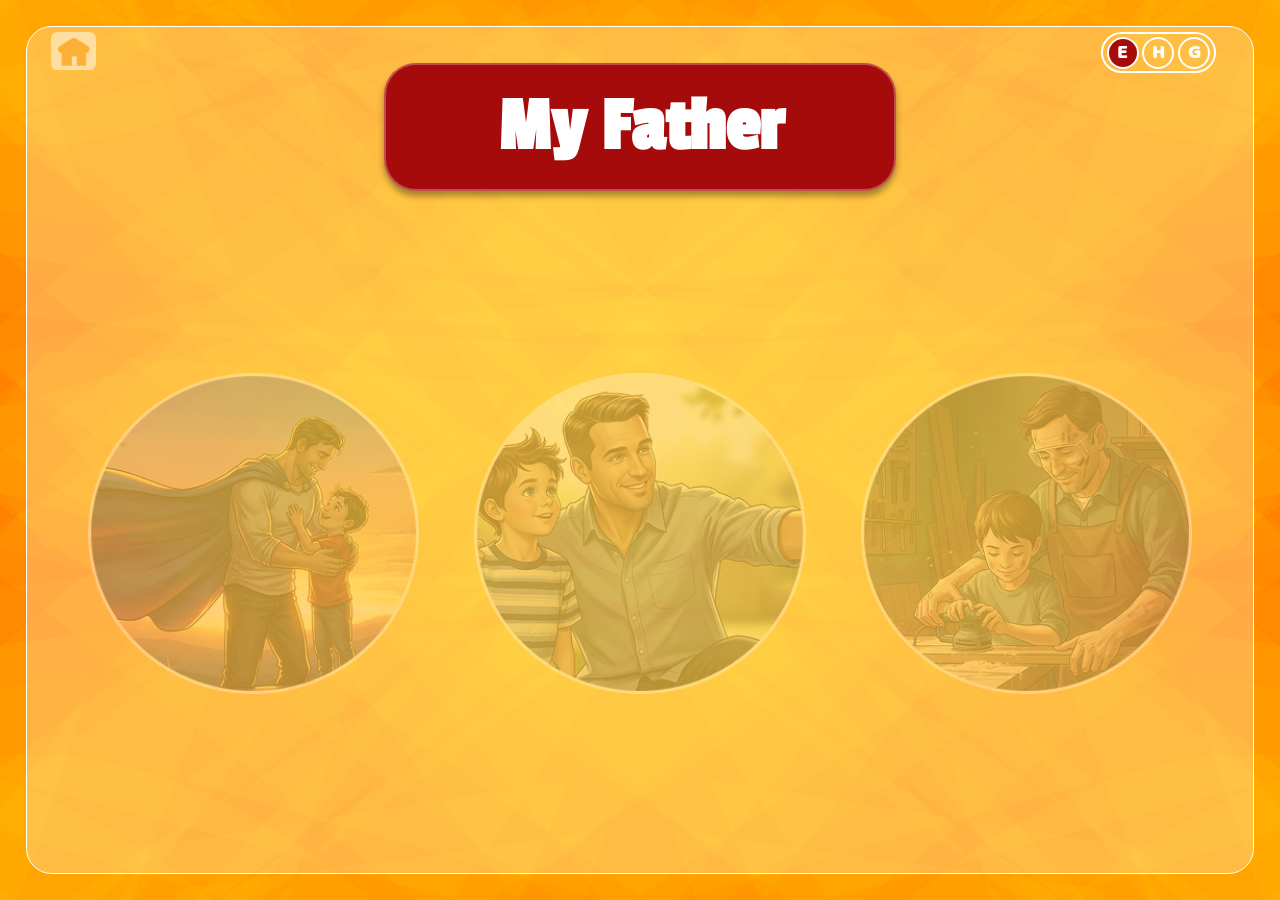
<file: topics.html>
<!doctype html>
<html lang="en">

<head>
  <meta charset="UTF-8" />
  <meta name="viewport" content="width=device-width, initial-scale=1.0" />
  <title data-lang-key="title"></title>
  <link rel="stylesheet" href="./assets/css/style.css" />
</head>

<style>
  .page-title {
    background: #a60b0b;
    top: 7%;
    box-shadow: 0vw 0.4vw 0.5vw rgba(0, 0, 0, 0.35);
  }

  .page-title span {
    color: white;
    font-size: 6vw;
    font-weight: 600;
  }
</style>

<body>
  <a class="home-button home-btn" href="index.html" aria-label="Home">
    <img src="./assets/images/home-btn.png" alt="Home" />
  </a>
  <!-- nav-container -->
  <div class="language-container">
    <div class="english active">E</div>
    <div class="hindi">H</div>
    <div class="gujrati">G</div>
  </div>
  <main>
    <a class="page-title" href="topics.html">
      <span data-lang-key="title"></span>
    </a>

    <div class="topics">
      <a href="topic-1.html" class="card card-1">
        <img src="./assets/images/topic-1.png" alt="Topic 1" />
        <span data-lang-key="title-1"></span>
      </a>
      <a href="topic-2.html" class="card card-2">
        <img src="./assets/images/topic-2.png" alt="Topic 2" />
        <span data-lang-key="title-2"></span>
      </a>
      <a href="topic-3.html" class="card card-3">
        <img src="./assets/images/topic-3.png" alt="Topic 3" />
        <span data-lang-key="title-3"></span>
      </a>
    </div>
  </main>
  <script src="./assets/js/data.js"></script>
  <script src="./assets/js/app.js"></script>
  <script>
    // click sound effects
    const topicClickSound = new Audio("./assets/audio/11.mp3");
    const homeBtnClickSound = new Audio("./assets/audio/pop.mp3");

    function playClickSound(audio) {
      audio.currentTime = 0;
      audio.play().catch(function (err) {
        console.error("Error playing click sound:", err);
      });
    }

    function navigateWithSound(link, audio, delay) {
      link.addEventListener("click", function (e) {
        e.preventDefault();

        const destination = link.getAttribute("href");

        playClickSound(audio);

        setTimeout(function () {
          window.location.href = destination;
        }, delay);
      });
    }

    const homeBtn = document.querySelector(".home-btn");
    const topicCards = document.querySelectorAll(".topics .card");

    if (homeBtn) {
      navigateWithSound(homeBtn, homeBtnClickSound, 1000);
    }

    topicCards.forEach(function (card) {
      navigateWithSound(card, topicClickSound, 1000);
    });
  </script>
</body>

</html>
</file>
<file: assets/css/style.css>
@font-face {
  font-family: "BalooRegular";
  src: url("../../fonts/Baloo-Regular-400.ttf") format("truetype");
  font-weight: 400;
  font-style: normal;
  font-display: swap;
}

@font-face {
  font-family: "PassionOneRegular";
  src: url("../../fonts/PassionOne-Regular.ttf") format("truetype");
  font-weight: 400;
  font-style: normal;
}

@font-face {
  font-family: "ConcertOne";
  src: url("../../fonts/concertone-regular.ttf") format("truetype");
  font-weight: 400;
  font-style: normal;
}


@font-face {
  font-family: "ITFDevanagari";
  src: url("../../fonts/ITFDevanagari.ttc") format("truetype");
  font-weight: 700;
  font-style: normal;
  font-display: swap;
}

@font-face {
  font-family: "NotoSansGujaratiRegular";
  src: url("../../fonts/NotoSansGujarati-Regular.ttf") format("truetype");
  font-weight: 700;
  font-style: normal;
  font-display: swap;
}


*,
*::before,
*::after {
  box-sizing: border-box;
  margin: 0;
  padding: 0;
}

html,
body {
  margin: 0;
  padding: 0;
  width: 100%;
  height: 100%;
}

body {
  width: 100vw !important;
  height: 100%;
  background-image: url("../images/bg-image.png");
  background-size: cover;
  background-repeat: no-repeat;
  background-position: center;
  background-attachment: fixed;
  overflow-x: hidden;
  opacity: 1;
  transition: opacity 0.5s ease;
  padding: 2vw;
}

body[data-lang="hi"] {
  font-family: "ITFDevanagari"!important;
  font-weight: 700!important;
}

body[data-lang="gu"] {
  font-family: "NotoSansGujaratiRegular"!important;
  font-weight: 700!important;
}


.home-btn {
  position: fixed;
  top: 2.5vw;
  left: 4%;
  width: 3.5vw;
  height: 3vw;
  padding: 0.5vw;
  background-color: white;
  z-index: 1000;
  cursor: pointer;
  border-radius: 0.5vw;
  opacity: 0.5;
  transition: transform 0.2s ease, opacity 0.2s ease;
}

.home-btn:hover {
  transform: scale(1.15);
  opacity: 1;
}

.home-btn img {
  width: 100%;
  display: block;
}

/* Tooltip */
.home-btn::after {
  content: "Home";
  position: absolute;
  top: 130%;
  left: 50%;
  transform: translate(-50%, -50%);
  color: #ff9100;
  font-size: 1vw;
  font-family: "BalooRegular", sans-serif;
  padding: 0.2vw;
  border-radius: 0.4vw;
  white-space: nowrap;

  opacity: 0;
  visibility: hidden;
  transition: opacity 0.25s ease, top 0.25s ease;
  pointer-events: none;
}

.home-btn:hover::after {
  opacity: 1;
  visibility: visible;
  top: 130%;
}

.language-container {
  position: fixed;
  top: 2.5vw;
  right: 5%;
  display: flex;
  width: 9vw;
  padding: 0.2vw 0.3vw;
  height: auto;
  justify-content: space-between;
  align-items: center;
  font-family: "BalooRegular";
  border: 0.2vw solid white;
  background-color: transparent;
  border-radius: 50vw;
  pointer-events: auto;
  z-index: 1000;
}

.language-container div {
  width: 2.5vw;
  height: 2.5vw;
  font-size: 1.6vw;
  text-align: center;
  border: 0.2vw solid white;
  background: transparent !important;
  color: white;
  cursor: pointer;
  display: flex;
  justify-content: center;
  align-items: center;
  border-radius: 50%;
  font-family: "BalooRegular", sans-serif;
}

.language-container div:hover {
  /* border: 0.3vw solid #A60B0B;  */
  background-color: #A60B0B !important;
  color: white;
}

.language-container div.active {
  background-color: #A60B0B !important;
  color: white;
  /* border: 0.3vw solid #A60B0B; */
}

.pranam-container {
  position: absolute;
  width: 45vw;
  height: auto;
  top: 50% !important;
  left: 50% !important;
  transform: translate(-50%, -50%);
  display: flex;
  justify-content: center;
  align-items: center;
}

.pranam-container>.pranam-img {
  position: relative;
  width: 85%;
  height: auto;
  display: block;
}

.pranam-container>.pranam-img>img {
  width: 100%;
  display: block;
}

.pranam-img span {
  z-index: 15;
  position: absolute;
  top: 0%;
  left: 50%;
  font-size: 3.4vw;
  transform: translateX(-50%);
  font-family: "BalooRegular";
  color: #802922;
}

.pranam-container .home-btn-1 {
  position: absolute;
  top: 88%;
  left: 50%;
  transform: translateX(-50%) scale(1);
  width: 15vw;
  height: auto;
  transition: transform 0.2s ease;
  transform-origin: center center;
}

.pranam-container .home-btn-1:hover {
  transform: translateX(-50%) scale(1.05);
}


.pranam-container .home-btn-1 img {
  width: 100%;
  display: block;
}

.home-btn-1 span {
  width: 8vw;
  z-index: 15;
  position: absolute;
  top: 50%;
  left: 38%;
  font-size: 2.5vw;
  transform: translateY(-50%);
  font-family: "BalooRegular";
  color: #821b00;
  text-align: center;
}

.back-btn {
  position: absolute;
  left: 4%;
  top: 4%;
  width: 3vw;
  height: 3vw;
  background-color: #A60B0B;
  border: 0.25vw solid white;
  border-radius: 50%;
  display: flex;
  justify-content: center;
  align-items: center;
  text-decoration: none;
  transform: scale(1);
  transition: transform 0.3s ease;
  z-index: 50;
}

.back-btn i {
  color: white;
  font-size: 1vw;
  transition: font-size 0.3s ease;
}

.back-btn:hover {
  transform: scale(1.05);
  background-color: white;
}

.back-btn:hover i {
  font-size: 1.2vw;
  color: #A60B0B !important;
}

main {
  position: relative;
  width: 100%;
  height: 100%;
  background-color: rgba(255, 255, 255, 0.259);
  border: 0.1vw solid white;
  border-radius: 2vw;
  overflow: hidden;
  display: flex;
  justify-content: center;
  align-items: center;
}

.hero-img img {
  width: 100%;
  display: block;
}

.page-title {
  position: fixed;
  bottom: 8%;
  left: 50%;
  transform: translateX(-50%);

  width: 40vw;
  height: 10vw;

  display: flex;
  justify-content: center;
  align-items: center;
  text-align: center;

  z-index: 10000;
  transition: opacity 3s ease;

  background: #faa12c56;
  border: 0.2vw solid rgba(255, 255, 255, 0.28);
  border-radius: 2.5vw;

  backdrop-filter: blur(0.2vw);
  -webkit-backdrop-filter: blur(0.5vw);
  text-decoration: none;
  transition: background 0.3s ease-in;
}

.page-title span {
  font-size: 8vw;
  text-align: center;
  color: white;
  font-family: "PassionOneRegular";
  display: block;
  /* font-weight: bolder !important; */
}

.page-title:hover {
  background-color: #A60B0B;
}

.topics {
  position: relative;
  width: 90%;
  height: 90%;
  display: flex;
  justify-content: space-between;
  align-items: center;
  gap: 2vw;
  padding-top: 13vw;
}

.topics .card {
  width: 30%;
  height: auto;
  display: block;
  position: relative;
  opacity: 0.3;
  transition: opacity 0.3s ease;

}

.topics .card img {
  width: 100%;
  display: block;
  border-radius: 1vw;
  transition: transform 0.3s ease;
}

.topics .card span {
  border: 0.2vw solid white;
  border-radius: 1vw;
  width: 17vw;
  background-color: rgba(255, 255, 255, 0.211);
  position: absolute;
  bottom: 15%;
  left: 50%;
  transform: translateX(-50%);
  font-size: 2.2vw;
  padding: 1.3vw 0.4vw;
  color: white;
  text-align: center;
  font-family: "BalooRegular";
  text-shadow: 0.1vw 0.1vw 0.2vw rgba(0, 0, 0, 0.7);
  font-family: "PassionOneRegular";
  backdrop-filter: blur(0.1vw);
  -webkit-backdrop-filter: blur(0.1vw);
  opacity: 0;
  transition: opacity 1.5s ease;
}

.topics .card:hover,
.topics .card:hover span {
  opacity: 1;
}

.pages {
  position: absolute;
  display: flex;
  flex-direction: column;
  justify-content: space-between;
  align-items: center;
  width: 10%;
  height: 15vw;
  right: 0;
  top:50%;
  transform:translateY(-50%)
}

.pages .page {
  width: 4vw;
  height: 4vw;
  background-color: #e6712b;
  border-radius: 50%;
  text-decoration: none;
  display: flex;
  justify-content: center;
  align-items: center;
  color: white;
  font-size: 2.5vw;
  border: 0.2vw solid white;
  font-family: "ConcertOne";
  transition: background-color 0.3s ease;
}

.pages .page:hover {
  background-color: #A60B0B;
}

.pages .page.active{
 background-color: #A60B0B; 
}

.swiper-container{
  width: 100%;
  height: 100%;
}

.hero-swiper {
  width: 100%;
  height: 100%;
}

.hero-swiper .swiper-wrapper,
.hero-swiper .swiper-slide {
  width: 100%;
  height: 100%;
}

.hero-swiper .swiper-slide {
  display: flex;
  justify-content: center;
  align-items: center;
}

.hero-video {
  width: 100%;
  height: auto;
  object-fit: cover;
  display: block;
}

.hero-bottom-content {
  position: absolute;
  bottom: 2vw;
  left: 50%;
  transform: translateX(-50%);
  height: auto;
  display: flex;
  align-items: center;
  justify-content: center;
}

.hero-caption {
  width: 55vw!important;
  word-wrap: break-word;
  height: auto;
  padding: 2vw 2vw!important;
  background: #e58d2a;
  border: 0.2vw solid white;
  color: white;
  font-size: 2.2vw;
  text-align: center;
  border-radius: 2vw;
  line-height: 1;
  font-family: "ConcertOne";
  display: flex;
  justify-content: center;
  align-items: center;
  white-space: wrap;
  box-shadow: 0.2vw 0.4vw 0.2vw rgba(0, 0, 0, 0.7);
}

body[data-lang="hi"] .hero-caption{
  font-size: 1.6vw!important;
  line-height: 2.2vw;

}

body[data-lang="gu"] .hero-caption {
 font-size: 1.6vw!important;
 line-height: 2.2vw;
}

.hero-caption .swiper-wrapper .swiper-slide {
  display: flex;
  justify-content: center;
  align-items: center;
  gap: 0.3vw;
  flex-direction: column;
}

.hero-caption .swiper-wrapper{
  height: 3vw!important;
}

.hero-nav {
  width: 4vw;
  height: 4vw;
  border: none;
  border-radius: 50%;
  color: #802922;
  font-size: 1.8vw;
  font-weight: bold;
  cursor: pointer;
  display: flex;
  align-items: center;
  justify-content: center;
  background-color: transparent;
  flex-shrink: 0;
  opacity: 0.8;
  transition: opacity 0.3s ease, transform 0.3s ease;
}

.hero-nav img {
  width: 100%;
  height: auto;
  display: block;
}

.hero-next{
  position: absolute;
  right: 20vw;
  top: 45%;
  transform: translateY(-50%) scale(1);
}

.hero-prev{
  position: absolute;
  left: 20vw;
  top: 45%;
  transform: translateY(-50%) scale(1);
}
.hero-nav:hover {
  transform: translateY(-50%) scale(1.08);
  opacity: 1;
}

.swiper-title {
  position: absolute;
  top: -40%;
  left: 50%;
  transform: translateX(-50%);
  width: 18vw;
  background-color: #c06700;
  text-align: center;
  padding: 0.5vw 1vw;
  border: 0.2vw solid white;
  border-radius: 3vw;
  font-family: "ConcertOne";
  color: white;
  font-size: 1.5vw;
  z-index: 1000;
}


.sub-title {
  font-size: 1.4vw;
  color: #A60B0B
}

  .pranam-video{
    position: absolute;
    left: 51%;
    top: 49%;
background-image: url("./../images/pranam-bg-1.png");
    background-position: center;
    background-repeat: no-repeat;
    background-size: cover;
    transform: translate(-50%, -50%);
    width: 28vw;
    height: 28vw;
    border-radius: 50%;
    background-color: #f6f6f6;

    display: flex;
    justify-content: center;
    align-items: center;

    overflow: hidden;
    padding-right: 2.5vw;
    z-index: 100;
  }

.pranam-video video {
    width: 90%;
    height: 83%;
    object-fit: cover;
    z-index: 99999;

    /* Very light feather on ALL edges */
    -webkit-mask-image:
        linear-gradient(
            to bottom,
            transparent 0%,
            rgba(0, 0, 0, 0.8) 2%,
            rgba(0, 0, 0, 0.95) 4%,
            black 6%,
            black 90%,
            rgba(0, 0, 0, 0.95) 96%,
            rgba(0, 0, 0, 0.8) 98%,
            transparent 100%
        ),
        linear-gradient(
            to right,
            transparent 0%,
            rgba(0, 0, 0, 0.8) 2%,
            rgba(0, 0, 0, 0.95) 4%,
            black 6%,
            black 90%,
            rgba(0, 0, 0, 0.95) 96%,
            rgba(0, 0, 0, 0.8) 98%,
            transparent 100%
        );

    -webkit-mask-composite: source-in;

    mask-image:
        linear-gradient(
            to bottom,
            transparent 0%,
            rgba(0, 0, 0, 0.8) 2%,
            rgba(0, 0, 0, 0.95) 4%,
            black 6%,
            black 90%,
            rgba(0, 0, 0, 0.95) 96%,
            rgba(0, 0, 0, 0.8) 98%,
            transparent 100%
        ),
        linear-gradient(
            to right,
            transparent 0%,
            rgba(0, 0, 0, 0.8) 2%,
            rgba(0, 0, 0, 0.95) 4%,
            black 6%,
            black 90%,
            rgba(0, 0, 0, 0.95) 96%,
            rgba(0, 0, 0, 0.8) 98%,
            transparent 100%
        );

    mask-composite: intersect;

    -webkit-mask-repeat: no-repeat;
    mask-repeat: no-repeat;

    -webkit-mask-size: 100% 100%;
    mask-size: 100% 100%;
}
</file>
<file: assets/fontawesome/css/solid.min.css>
/*!
 * Font Awesome Free 6.7.2 by @fontawesome - https://fontawesome.com
 * License - https://fontawesome.com/license/free (Icons: CC BY 4.0, Fonts: SIL OFL 1.1, Code: MIT License)
 * Copyright 2024 Fonticons, Inc.
 */
:host,:root{--fa-style-family-classic:"Font Awesome 6 Free";--fa-font-solid:normal 900 1em/1 "Font Awesome 6 Free"}@font-face{font-family:"Font Awesome 6 Free";font-style:normal;font-weight:900;font-display:block;src:url(../webfonts/fa-solid-900.woff2) format("woff2"),url(../webfonts/fa-solid-900.ttf) format("truetype")}.fa-solid,.fas{font-weight:900}
</file>
